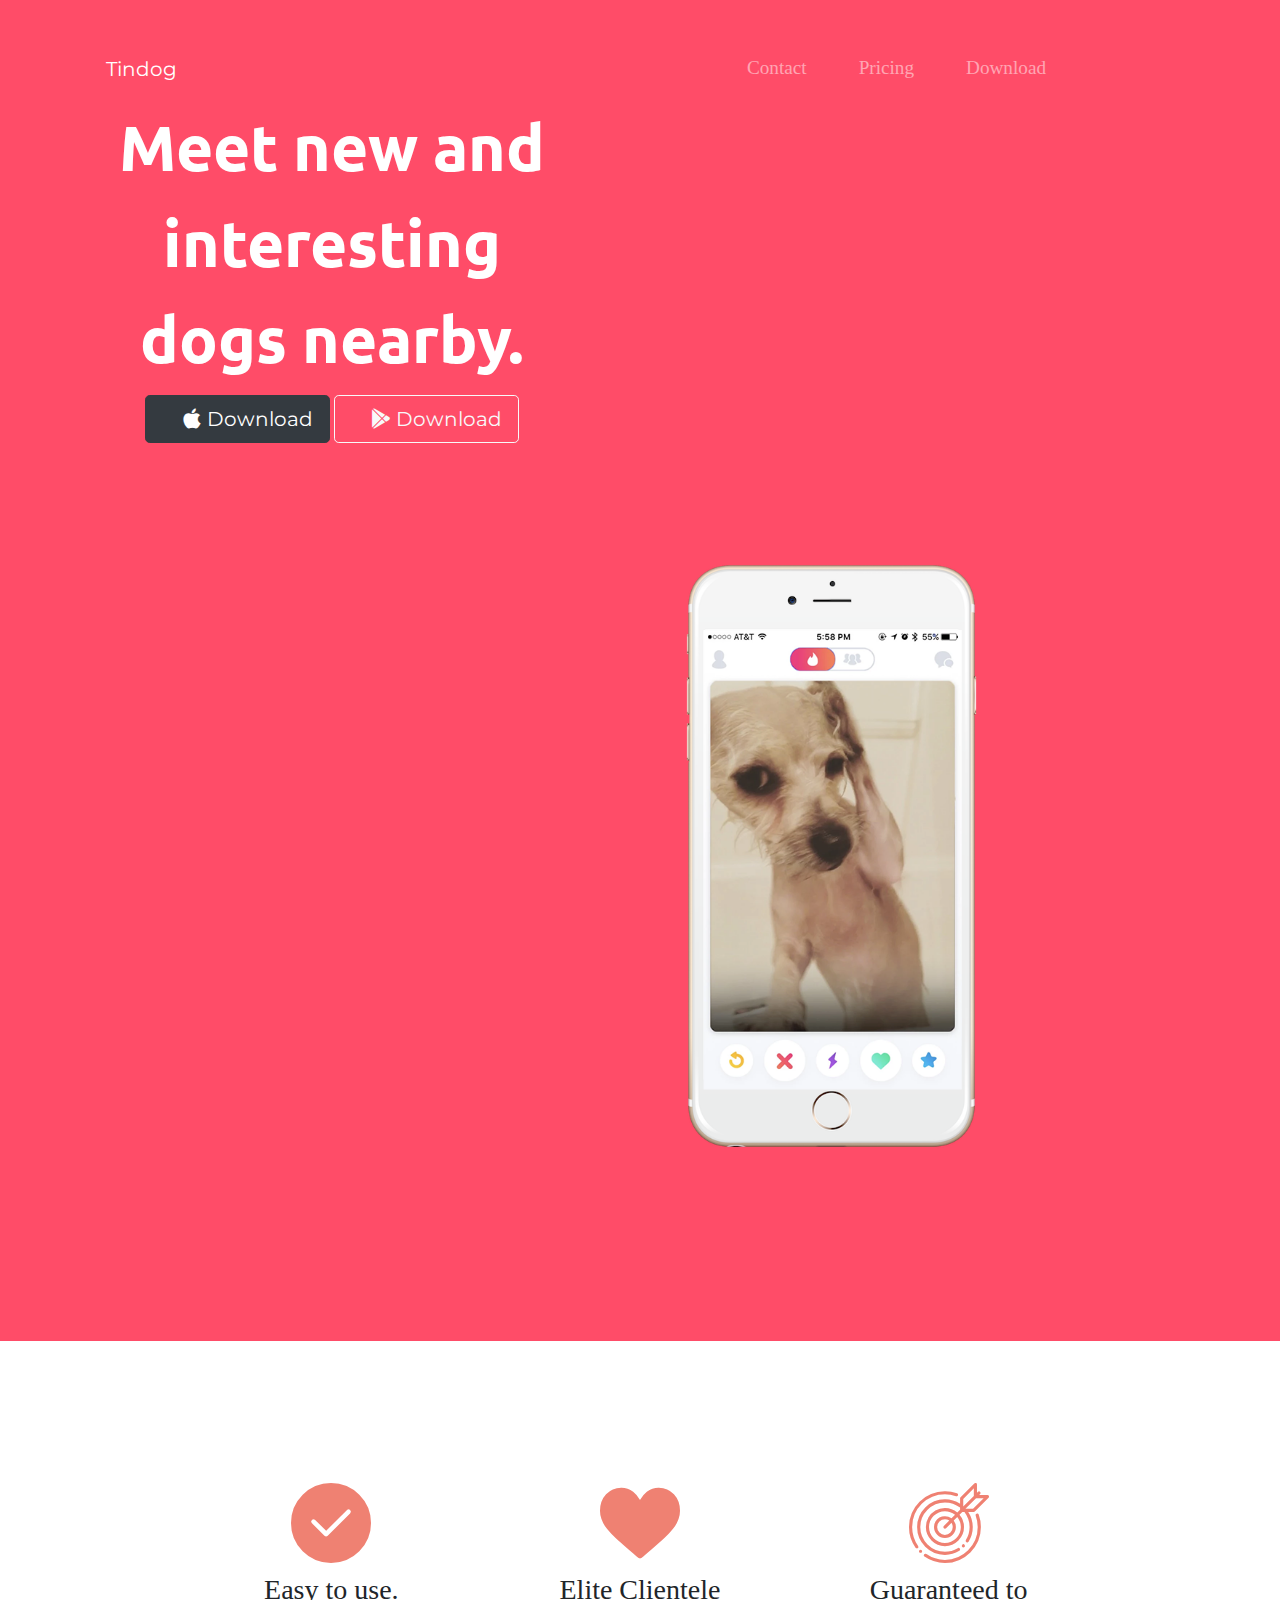
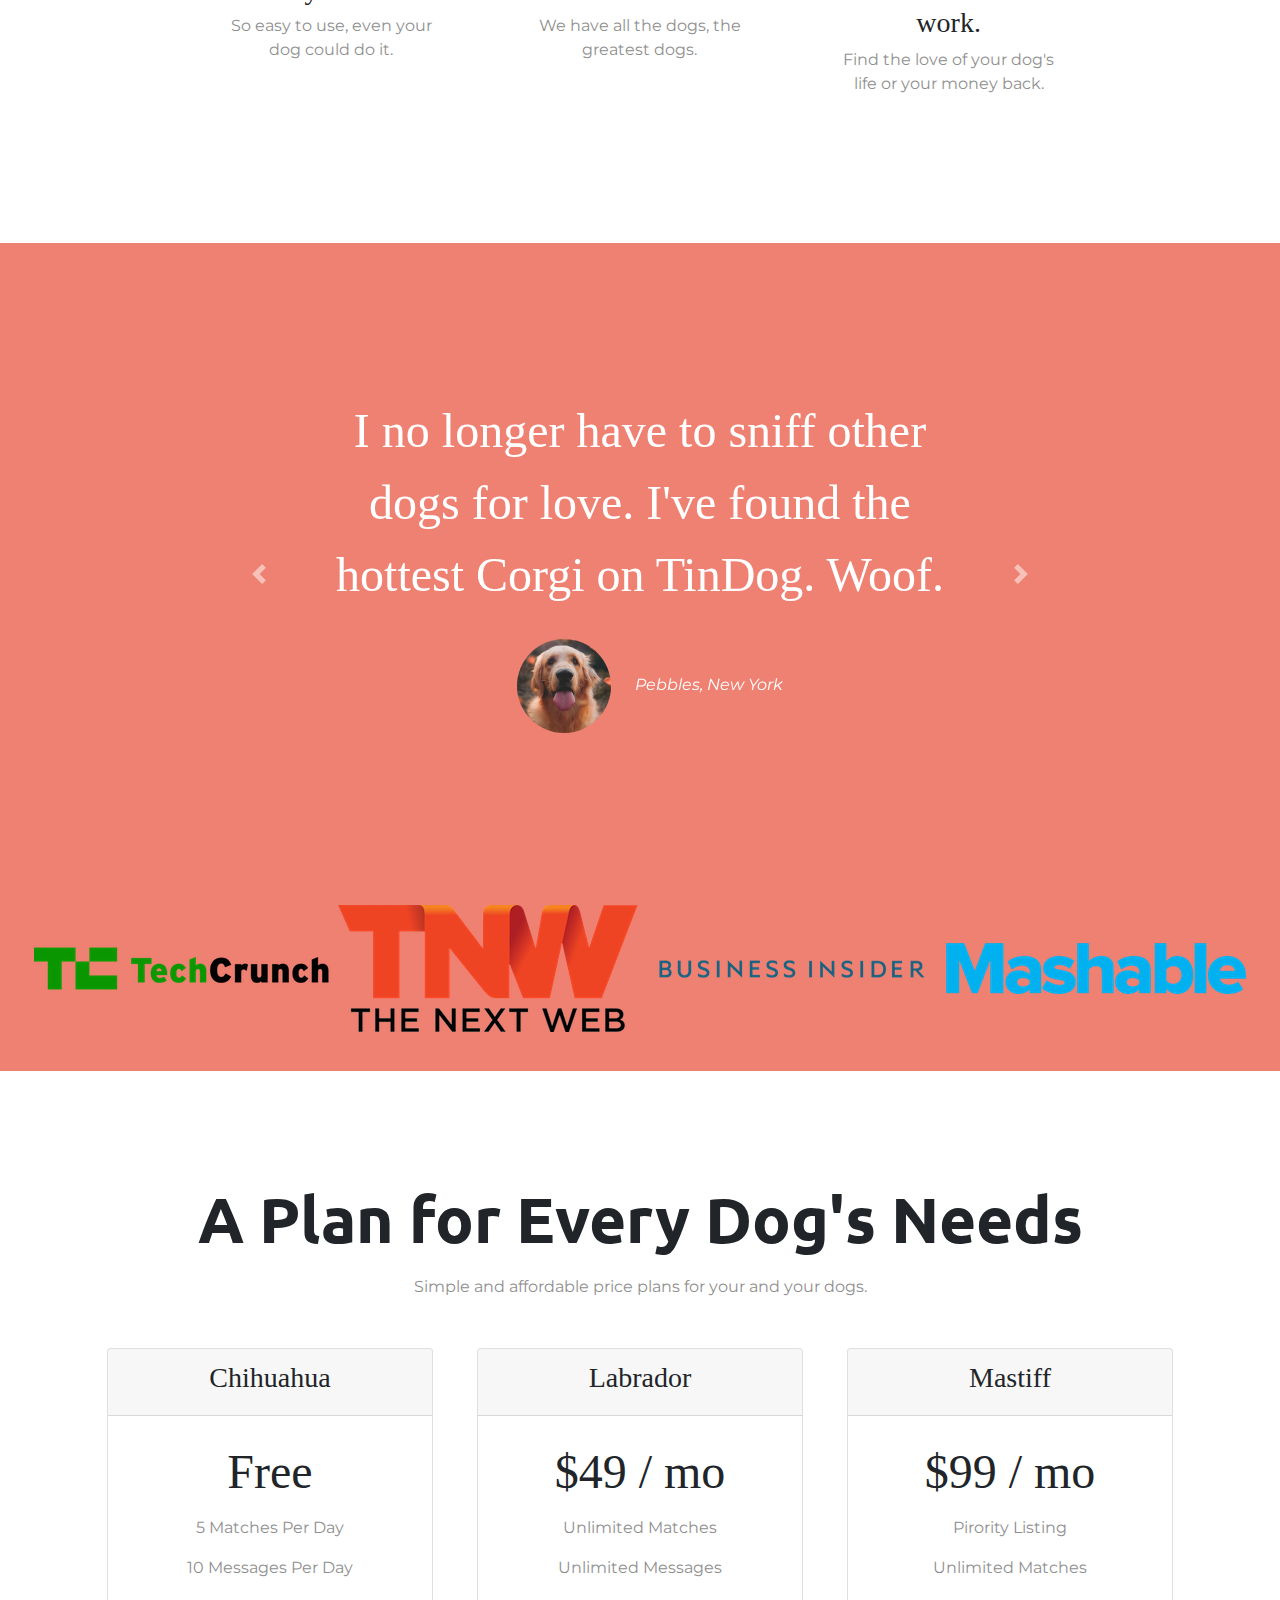
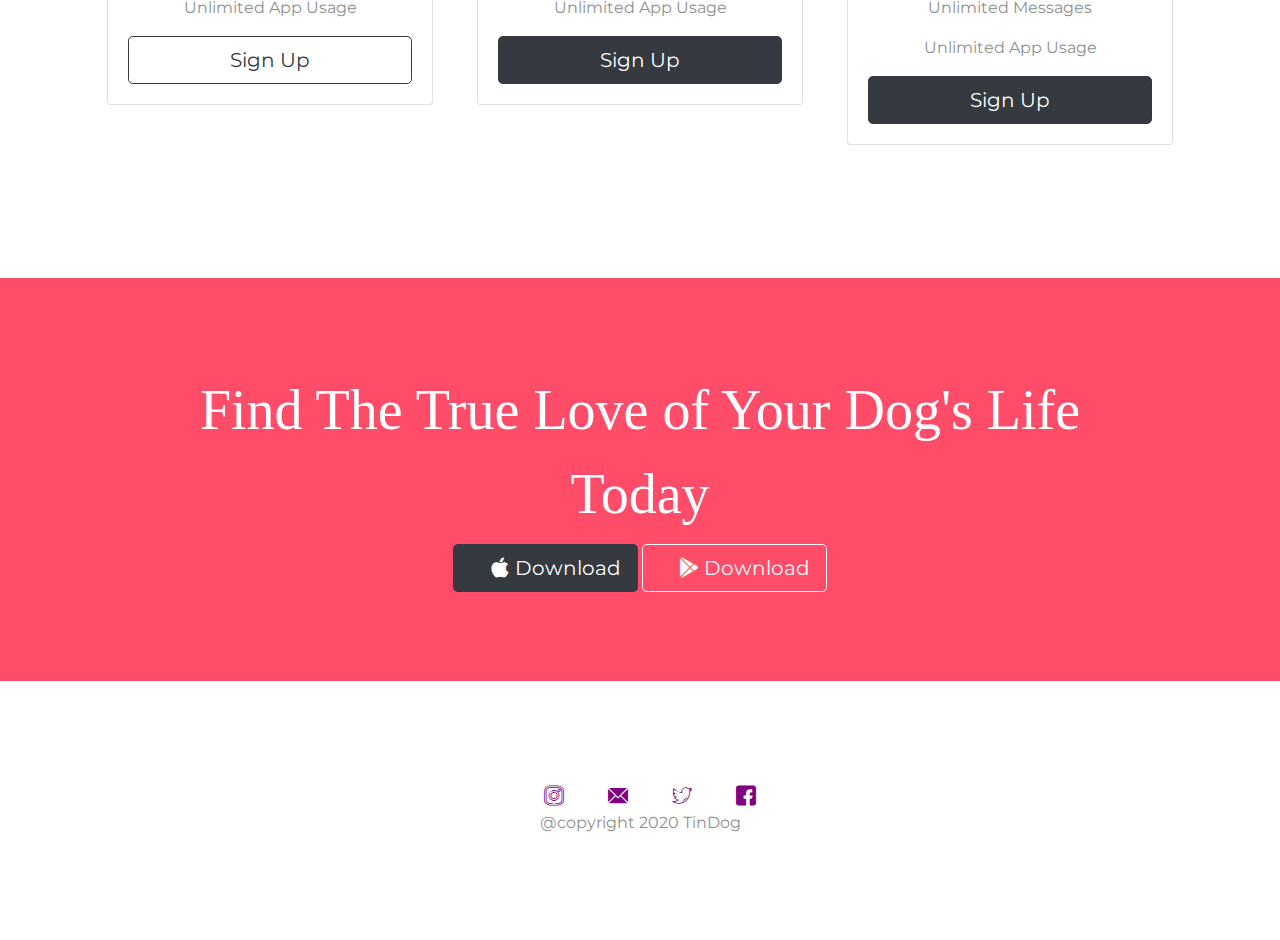
<file: index.html>
<!DOCTYPE html>
<html>

<head>
  <meta charset="utf-8">
  <title>TinDog</title>
  <link href="https://fonts.googleapis.com/css2?family=Montserrat:ital,wght@1,500&family=Ubuntu:wght@700&display=swap" rel="stylesheet">
    <link rel="stylesheet" href="https://stackpath.bootstrapcdn.com/bootstrap/4.5.2/css/bootstrap.min.css" integrity="sha384-JcKb8q3iqJ61gNV9KGb8thSsNjpSL0n8PARn9HuZOnIxN0hoP+VmmDGMN5t9UJ0Z" crossorigin="anonymous">
    <link rel="stylesheet" href="css/styles.css">
<link href="font/flaticon.css" rel="stylesheet" />

<script src="https://code.jquery.com/jquery-3.5.1.slim.min.js" integrity="sha384-DfXdz2htPH0lsSSs5nCTpuj/zy4C+OGpamoFVy38MVBnE+IbbVYUew+OrCXaRkfj" crossorigin="anonymous"></script>
<script src="https://cdn.jsdelivr.net/npm/popper.js@1.16.1/dist/umd/popper.min.js" integrity="sha384-9/reFTGAW83EW2RDu2S0VKaIzap3H66lZH81PoYlFhbGU+6BZp6G7niu735Sk7lN" crossorigin="anonymous"></script>
<script src="https://stackpath.bootstrapcdn.com/bootstrap/4.5.2/js/bootstrap.min.js" integrity="sha384-B4gt1jrGC7Jh4AgTPSdUtOBvfO8shuf57BaghqFfPlYxofvL8/KUEfYiJOMMV+rV" crossorigin="anonymous"></script>
<body>

  <section id="title">
    <div class="container-fluid">


    <nav class="navbar  navbar-expand-lg navbar-dark">
      <a class="navbar-brand" href="">Tindog</a>
       <button class="navbar-toggler" type="button" data-toggle="collapse" data-target="#navbarSupportedContent" aria-controls="navbarSupportedContent" aria-expanded="false" aria-label="Toggle navigation">
      <span class="navbar-toggler-icon"></span>
    </button>
    <div class="collapse navbar-collapse" id="navbarSupportedContent">
      <ul class="navbar-nav ml-auto">
          <li class="nav-item">
              <a class="nav-link" href="#footer">Contact</a>
          </li>
          <li class="nav-item">
              <a class="nav-link" href="#pricing">Pricing</a>
          </li>
          <li class="nav-item">
              <a class="nav-link" href="#cta">Download</a>
          </li>
        </nav>
      <div class="row">

      <div class="col-lg-6">
      <h1 class="Meet">Meet new and interesting dogs nearby.</h1>
      <button type="button" class="btn btn-dark btn-lg"><i class="flaticon-apple"></i>  Download</button>
      <button type="button" class="btn btn-outline-light btn-lg"><i class="flaticon-google-play"></i>  Download</button>
    </div>
<div class="rotate col-lg-6">
      <img src="images/iphone6.png" alt="iphone-mockup" width="60%",height="60%">
    </div>
</div>
</div>
  </section>


  <section id="features">
    <div class="row">

    <div class="feature-box col-lg-4">
      <div class="icons">
        <i class="flaticon-verified"></i>
      </div>
      <h3>Easy to use.</h3>
      <p>So easy to use, even your dog could do it.</p>
    </div>
    <div class="feature-box col-lg-4">
      <div class="icons">
        <i class="flaticon-like"></i>
      </div>
      <h3>Elite Clientele</h3>
      <p>We have all the dogs, the greatest dogs.</p>
    </div>
    <div class="feature-box col-lg-4">
      <div class="icons">
        <i class="flaticon-target"></i>
      </div>
      <h3>Guaranteed to work.</h3>
      <p>Find the love of your dog's life or your money back.</p>
    </div>

</div>



  </section>


  <!-- Testimonials -->

  <section id="testimonials">
    <div id="testimonial-carousel" class="carousel slide" data-ride="false" data-interval="2000">
      <div class="carousel-inner">
        <div class="carousel-item active">
          <h2>I no longer have to sniff other dogs for love. I've found the hottest Corgi on TinDog. Woof.</h2>
          <img class="testimonial-image" src="images/dog-img.jpg" alt="dog-profile">
          <em>Pebbles, New York</em>
        </div>
        <div class="carousel-item ">
          <h2 class="testimonial-text">My dog used to be so lonely, but with TinDog's help, they've found the love of their life. I think.</h2>
           <img class="testimonial-image" src="images/lady-img.jpg" alt="lady-profile">
           <em>Beverly, Illinois</em>
        </div>
      </div>
      <a class="carousel-control-prev" href="#testimonial-carousel" role="button" data-slide="prev">
        <span class="carousel-control-prev-icon"></span>
      </a>
      <a class="carousel-control-next" href="#testimonial-carousel" role="button" data-slide="next">
        <span class="carousel-control-next-icon"></span>
      </a>
    </div>


  </section>


  <!-- Press -->

  <section id="press">
<img class="press-logo"src="images/TechCrunch.png" alt="tc-logo">
 <img class="press-logo" src="images/tnw.png" alt="tnw-logo">
 <img class="press-logo"src="images/bizinsider.png" alt="biz-insider-logo">
 <img class="press-logo"src="images/mashable.png"alt="masable" >
</section>

  <section id="pricing">
    <h1>A Plan for Every Dog's Needs</h1>
<p>Simple and affordable price plans for your and your dogs.</p>

  <div class="row">
<div class=" pricing-column col-lg-4 col-md-6 col-sm-12">
    <div class="card">
    <div class="card-header">
     <h3>Chihuahua</h3>
    </div>
    <div class="card-body">
    <h2>  Free</h2>
    <p>  5 Matches Per Day</p>
    <p> 10 Messages Per Day</p>
    <p>  Unlimited App Usage</p>
    <button class="btn btn-lg btn-block btn-outline-dark" type="button"> Sign Up</button>
    </div>
    </div>
  </div>
<div class="pricing-column col-lg-4 col-md-6 col-sm-12">
    <div class="card">
    <div class="card-header">
     <h3>Labrador</h3>
   </div>
   <div class="card-body">
    <h2> $49 / mo</h2>
  <p> Unlimited Matches</p>
    <p> Unlimited Messages</p>
     <p>Unlimited App Usage</p>
    <button class="btn btn-lg btn-block btn-dark" type="button">Sign Up</button>
   </div>
 </div>
</div>
<div class="pricing-column col-lg-4 col-md-6 col-sm-12">

 <div class="card">
 <div class="card-header">
  <h3>Mastiff</h3>
</div>
<div class="card-body">
<h2> $99 / mo </h2>
<p>  Pirority Listing </p>
<p>  Unlimited Matches </p>
<p>Unlimited Messages</p>
<p>  Unlimited App Usage</p>
<button class="btn btn-lg btn-block btn-dark" type="button">  Sign Up</button>
</div>
</div>
</div>
</section>

<section id="cta">
  <h3 class="cta-heading">Find The True Love of Your Dog's Life Today </h3>
  <button type="button" class="btn btn-dark btn-lg"><i class="flaticon-apple"></i>  Download</button>
  <button type="button" class="btn btn-outline-light btn-lg"><i class="flaticon-google-play"></i>  Download</button>

</section>
<footer id="footer">
  <a class="footer-link" href="https://www.instagram.com/srivastavakanchha/"><i class="social-icon flaticon-instagram"></i></a>
  <a href="mailto:aksakuami805@gmail.com"> <i class="social-icon flaticon-email"></i></a>
<i class="social-icon flaticon-twitter"></i>
 <a class="footer-link" href="https://www.facebook.com/akanchha.srivastav.1"> <i class="social-icon flaticon-facebook"></i></a>
  <p>
    @copyright 2020 TinDog
  </p>
</footer>
</body>

</html>
</file>
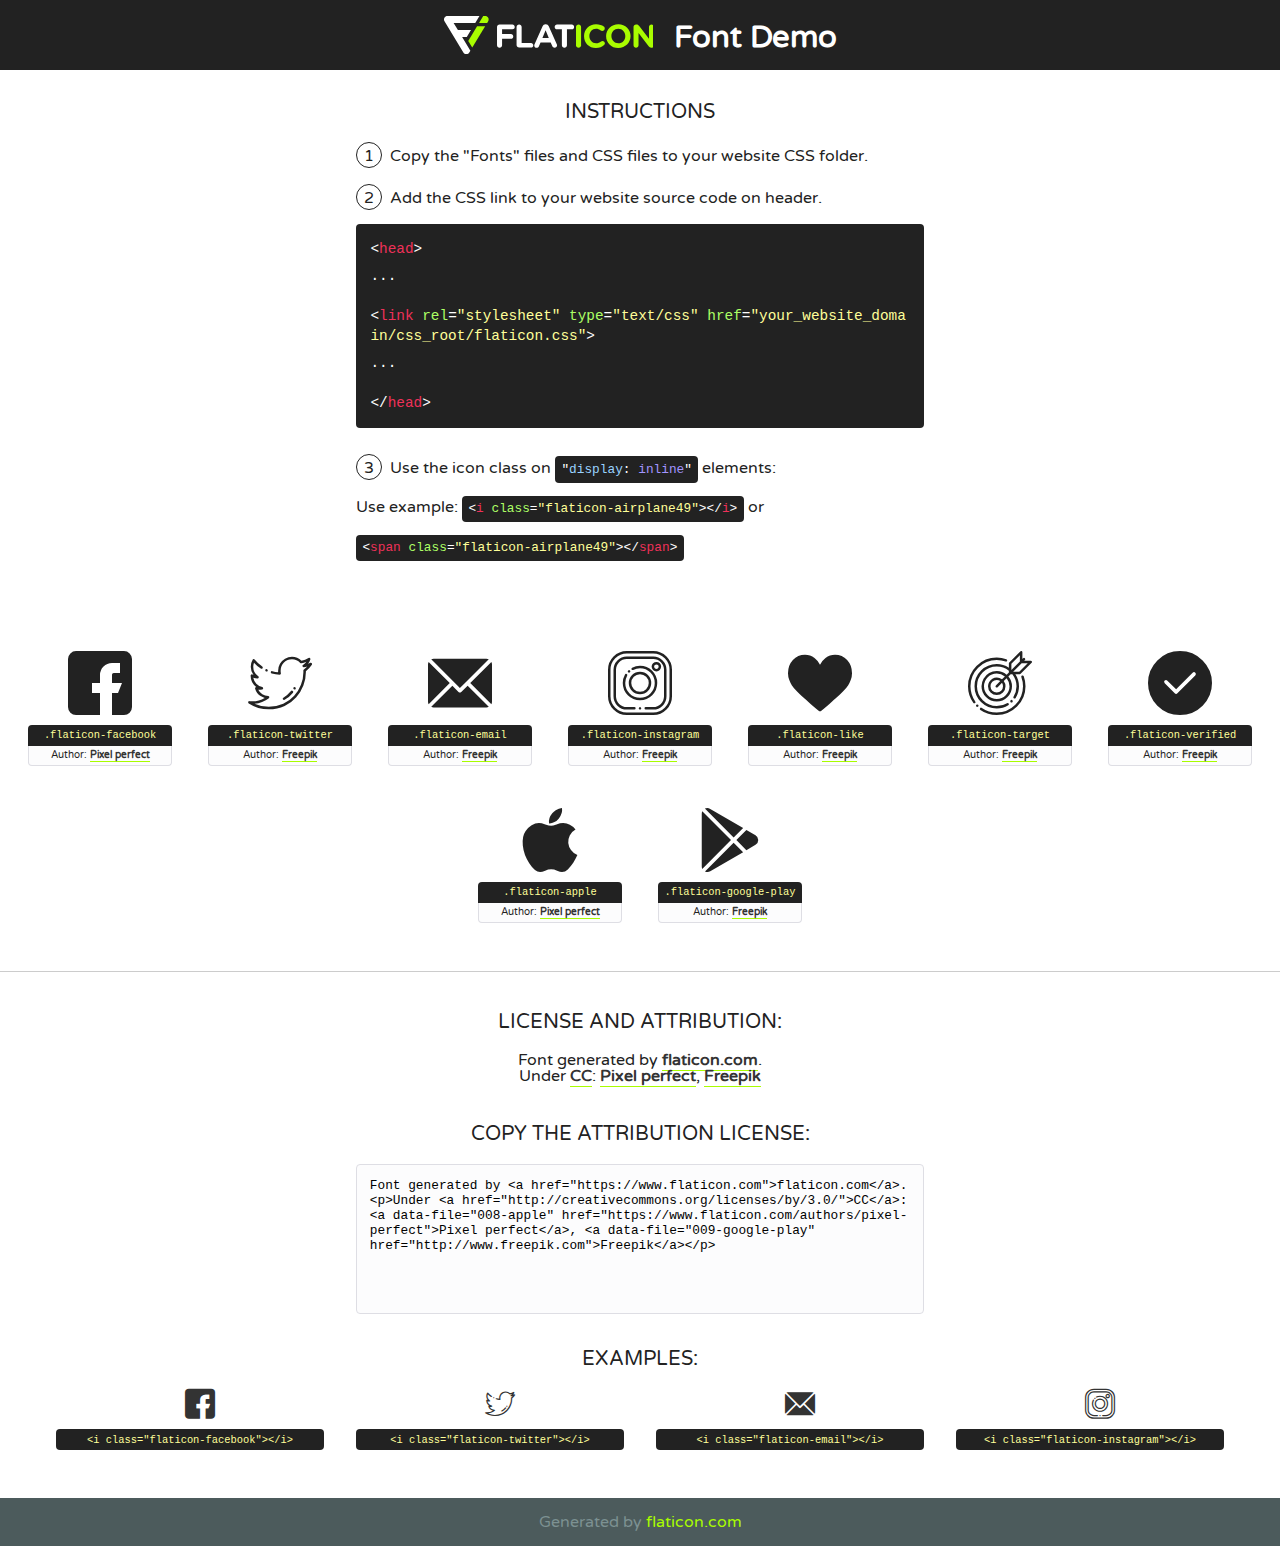
<file: font/flaticon.html>
<!DOCTYPE html>
<!--
  Flaticon icon font: Flaticon
  Creation date: 16/08/2020 17:46
-->
<html>
<!DOCTYPE html>
<html>

<head>
    <title>Flaticon WebFont</title>
    <link href="http://fonts.googleapis.com/css?family=Varela+Round" rel="stylesheet" type="text/css" />
    <link rel="stylesheet" type="text/css" href="flaticon.css">
    <meta charset="UTF-8">
    <style>
    html, body, div, span, applet, object, iframe,
    h1, h2, h3, h4, h5, h6, p, blockquote, pre,
    a, abbr, acronym, address, big, cite, code,
    del, dfn, em, img, ins, kbd, q, s, samp,
    small, strike, strong, sub, sup, tt, var,
    b, u, i, center,
    dl, dt, dd, ol, ul, li,
    fieldset, form, label, legend,
    table, caption, tbody, tfoot, thead, tr, th, td,
    article, aside, canvas, details, embed, 
    figure, figcaption, footer, header, hgroup, 
    menu, nav, output, ruby, section, summary,
    time, mark, audio, video {
        margin: 0;
        padding: 0;
        border: 0;
        font-size: 100%;
        font: inherit;
        vertical-align: baseline;
    }
    /* HTML5 display-role reset for older browsers */
    article, aside, details, figcaption, figure, 
    footer, header, hgroup, menu, nav, section {
        display: block;
    }
    body {
        line-height: 1;
    }
    ol, ul {
        list-style: none;
    }
    blockquote, q {
        quotes: none;
    }
    blockquote:before, blockquote:after,
    q:before, q:after {
        content: '';
        content: none;
    }
    table {
        border-collapse: collapse;
        border-spacing: 0;
    }
    body {
        font-family: 'Varela Round', Helvetica, Arial, sans-serif;
        font-size: 16px;
        color: #222;
    }
    a {
        color: #333;
        border-bottom: 1px solid #a9fd00;
        font-weight: bold;
        text-decoration: none;
    }
    * {
        -moz-box-sizing: border-box;
        -webkit-box-sizing: border-box;
        box-sizing: border-box;
        margin: 0;
        padding: 0;
    }
    [class^="flaticon-"]:before, [class*=" flaticon-"]:before, [class^="flaticon-"]:after, [class*=" flaticon-"]:after {
        font-family: Flaticon;
        font-size: 30px;
        font-style: normal;
        margin-left: 20px;
        color: #333;
    }
    .wrapper {
        max-width: 600px;
        margin: auto;
        padding: 0 1em;
    }
    .title {
        font-size: 1.25em;
        text-align: center;
        margin-bottom: 1em;
        text-transform: uppercase;
    }
    header {
        text-align: center;
        background-color: #222;
        color: #fff;
        padding: 1em;
    }
    header .logo {
        width: 210px;
        height: 38px;
        display: inline-block;
        vertical-align: middle;
        margin-right: 1em;
        border: none;
    }
    header strong {
        font-size: 1.95em;
        font-weight: bold;
        vertical-align: middle;
        margin-top: 5px;
        display: inline-block;
    }
    .demo {
        margin: 2em auto;
        line-height: 1.25em;
    }
    .demo ul li {
        margin-bottom: 1em;
    }
    .demo ul li .num {
        color: #222;
        border-radius: 20px;
        display: inline-block;
        width: 26px;
        padding: 3px;
        height: 26px;
        text-align: center;
        margin-right: 0.5em;
        border: 1px solid #222;
    }
    .demo ul li code {
        background-color: #222;
        border-radius: 4px;
        padding: 0.25em 0.5em;
        display: inline-block;
        color: #fff;
        font-family: Consolas,Monaco,Lucida Console,Liberation Mono,DejaVu Sans Mono,Bitstream Vera Sans Mono,Courier New, monospace;
        font-weight: lighter;
        margin-top: 1em;
        font-size: 0.8em;
        word-break: break-all;
    }
    .demo ul li code.big {
        padding: 1em;
        font-size: 0.9em;
    }
    .demo ul li code .red {
        color: #EF3159;
    }
    .demo ul li code .green {
        color: #ACFF65;
    }
    .demo ul li code .yellow {
        color: #FFFF99;
    }
    .demo ul li code .blue {
        color: #99D3FF;
    }
    .demo ul li code .purple {
        color: #A295FF;
    }
    .demo ul li code .dots {
        margin-top: 0.5em;
        display: block;
    }
    #glyphs {
        border-bottom: 1px solid #ccc;
        padding: 2em 0;
        text-align: center;
    }
    .glyph {
        display: inline-block;
        width: 9em;
        margin: 1em;
        text-align: center;
        vertical-align: top;
        background: #FFF;
    }
    .glyph .glyph-icon {
        padding: 10px;
        display: block;
        font-family:"Flaticon";
        font-size: 64px;
        line-height: 1;
    }
    .glyph .glyph-icon:before {
        font-size: 64px;
        color: #222;
        margin-left: 0;
    }
    .class-name {
        font-size: 0.65em;
        background-color: #222;
        color: #fff;
        border-radius: 4px 4px 0 0;
        padding: 0.5em;
        color: #FFFF99;
        font-family: Consolas,Monaco,Lucida Console,Liberation Mono,DejaVu Sans Mono,Bitstream Vera Sans Mono,Courier New, monospace;
    }
    .author-name {
        font-size: 0.6em;
        background-color: #fcfcfd;
        border: 1px solid #DEDEE4;
        border-top: 0;
        border-radius: 0 0 4px 4px;
        padding: 0.5em;
    }
    .class-name:last-child {
        font-size: 10px;
        color:#888;
    }
    .class-name:last-child a {
        font-size: 10px;
        color:#555;
    }
    .class-name:last-child a:hover {
        color:#a9fd00;
    }
    .glyph > input {
        display: block;
        width: 100px;
        margin: 5px auto;
        text-align: center;
        font-size: 12px;
        cursor: text;
    }
    .glyph > input.icon-input {
        font-family:"Flaticon";
        font-size: 16px;
        margin-bottom: 10px;
    }
    .attribution .title {
        margin-top: 2em;
    }
    .attribution textarea {
        background-color: #fcfcfd;
        padding: 1em;
        border: none;
        box-shadow: none;
        border: 1px solid #DEDEE4;
        border-radius: 4px;
        resize: none;
        width: 100%;
        height: 150px;
        font-size: 0.8em;
        font-family: Consolas,Monaco,Lucida Console,Liberation Mono,DejaVu Sans Mono,Bitstream Vera Sans Mono,Courier New, monospace;
        -webkit-appearance: none;
    }
    .iconsuse {
        margin: 2em auto;
        text-align: center;
        max-width: 1200px;
    }
    .iconsuse:after {
        content: '';
        display: table;
        clear: both;
    }
    .iconsuse .image {
        float: left;
        width: 25%;
        padding: 0 1em;
    }
    .iconsuse .image p {
        margin-bottom: 1em;
    }
    .iconsuse .image span {
        display: block;
        font-size: 0.65em;
        background-color: #222;
        color: #fff;
        border-radius: 4px;
        padding: 0.5em;
        color: #FFFF99;
        margin-top: 1em;
        font-family: Consolas,Monaco,Lucida Console,Liberation Mono,DejaVu Sans Mono,Bitstream Vera Sans Mono,Courier New, monospace;
    }
    #footer {
        text-align: center;
        background-color: #4C5B5C;
        color: #7c9192;
        padding: 1em;
    }
    #footer a {
        border: none;
        color: #a9fd00;
        font-weight: normal;
    }
    @media (max-width: 960px) {
        .iconsuse .image {
            width: 50%;
        }
    }
    @media (max-width: 560px) {
        .iconsuse .image {
            width: 100%;
        }
    }
    </style>
</head>

<body class="characters-off">

    <header>
        <a href="https://www.flaticon.com" target="_blank" class="logo">
            <svg version="1.1" xmlns="http://www.w3.org/2000/svg" xmlns:xlink="http://www.w3.org/1999/xlink" xmlns:a="http://ns.adobe.com/AdobeSVGViewerExtensions/3.0/" viewBox="0 0 560.875 102.036" enable-background="new 0 0 560.875 102.036" xml:space="preserve">
                <defs>
                </defs>
                <g>
                    <g class="letters">
                        <path fill="#ffffff" d="M141.596,29.675c0-3.777,2.985-6.767,6.764-6.767h34.438c3.426,0,6.15,2.728,6.15,6.15
                        c0,3.43-2.724,6.149-6.15,6.149h-27.674v13.091h23.719c3.429,0,6.151,2.724,6.151,6.15c0,3.43-2.723,6.149-6.151,6.149h-23.719
                        v17.574c0,3.773-2.986,6.761-6.764,6.761c-3.779,0-6.764-2.989-6.764-6.761V29.675z"></path>
                        <path fill="#ffffff" d="M193.844,29.149c0-3.781,2.985-6.767,6.764-6.767c3.776,0,6.763,2.985,6.763,6.767v42.957h25.039
                        c3.426,0,6.149,2.726,6.149,6.153c0,3.425-2.723,6.15-6.149,6.15h-31.802c-3.779,0-6.764-2.986-6.764-6.768V29.149z"></path>
                        <path fill="#ffffff" d="M241.891,75.71l21.438-48.407c1.492-3.341,4.215-5.357,7.906-5.357h0.792
                        c3.686,0,6.323,2.017,7.815,5.357l21.439,48.407c0.436,0.967,0.701,1.845,0.701,2.723c0,3.602-2.809,6.501-6.414,6.501
                        c-3.161,0-5.269-1.845-6.499-4.655l-4.132-9.661h-27.059l-4.301,10.102c-1.144,2.631-3.426,4.214-6.237,4.214
                        c-3.517,0-6.24-2.81-6.24-6.325C241.1,77.64,241.451,76.677,241.891,75.71z M279.932,58.666l-8.521-20.297l-8.526,20.297H279.932
                        z"></path>
                        <path fill="#ffffff" d="M314.864,35.387H301.86c-3.429,0-6.239-2.813-6.239-6.238c0-3.429,2.811-6.24,6.239-6.24h39.533
                        c3.426,0,6.237,2.811,6.237,6.24c0,3.425-2.811,6.238-6.237,6.238h-13.001v42.785c0,3.773-2.99,6.761-6.764,6.761
                        c-3.779,0-6.764-2.989-6.764-6.761V35.387z"></path>
                        <path fill="#A9FD00" d="M352.615,29.149c0-3.781,2.985-6.767,6.767-6.767c3.774,0,6.761,2.985,6.761,6.767v49.024
                        c0,3.773-2.987,6.761-6.761,6.761c-3.781,0-6.767-2.989-6.767-6.761V29.149z"></path>
                        <path fill="#A9FD00" d="M374.132,53.836v-0.179c0-17.481,13.178-31.801,32.065-31.801c9.22,0,15.459,2.458,20.557,6.238
                        c1.402,1.054,2.637,2.985,2.637,5.357c0,3.692-2.985,6.59-6.681,6.59c-1.845,0-3.071-0.702-4.044-1.319
                        c-3.776-2.813-7.729-4.393-12.562-4.393c-10.364,0-17.831,8.611-17.831,19.154v0.173c0,10.542,7.291,19.329,17.831,19.329
                        c5.715,0,9.492-1.756,13.359-4.834c1.049-0.874,2.458-1.491,4.039-1.491c3.429,0,6.325,2.813,6.325,6.236
                        c0,2.106-1.056,3.78-2.282,4.834c-5.539,4.834-12.036,7.733-21.878,7.733C387.572,85.464,374.132,71.493,374.132,53.836z"></path>
                        <path fill="#A9FD00" d="M433.009,53.836v-0.179c0-17.481,13.79-31.801,32.766-31.801c18.981,0,32.592,14.143,32.592,31.628v0.173
                        c0,17.483-13.785,31.807-32.769,31.807C446.625,85.464,433.009,71.32,433.009,53.836z M484.224,53.836v-0.179
                        c0-10.539-7.725-19.326-18.626-19.326c-10.893,0-18.449,8.611-18.449,19.154v0.173c0,10.542,7.73,19.329,18.626,19.329
                        C476.676,72.986,484.224,64.378,484.224,53.836z"></path>
                        <path fill="#A9FD00" d="M506.233,29.321c0-3.774,2.99-6.763,6.767-6.763h1.401c3.252,0,5.183,1.583,7.029,3.953l26.093,34.265
                        V29.059c0-3.692,2.99-6.677,6.681-6.677c3.683,0,6.671,2.985,6.671,6.677v48.934c0,3.78-2.987,6.765-6.764,6.765h-0.436
                        c-3.257,0-5.188-1.581-7.034-3.953l-27.056-35.492v32.944c0,3.687-2.985,6.676-6.678,6.676c-3.683,0-6.673-2.989-6.673-6.676
                        V29.321z"></path>
                    </g>
                    <g class="insignia">
                        <path fill="#ffffff" d="M48.372,56.137h12.517l11.156-18.537H37.186L25.688,18.539h57.825L94.668,0H9.271
                        C5.925,0,2.842,1.801,1.198,4.716c-1.644,2.907-1.593,6.482,0.134,9.343l50.38,83.501c1.678,2.781,4.689,4.476,7.938,4.476
                        c3.246,0,6.257-1.695,7.935-4.476l2.898-4.804L48.372,56.137z"></path>
                        <g class="i">
                            <path fill="#A9FD00" d="M93.575,18.539h0.031v0.004l21.652,0.004l2.705-4.488c1.727-2.861,1.778-6.436,0.133-9.343
                            C116.454,1.801,113.371,0,110.026,0h-5.294L93.575,18.539z"></path>
                            <polygon fill="#A9FD00" points="88.291,27.356 64.725,66.486 75.519,84.404 109.942,27.356"></polygon>
                        </g>
                    </g>
                </g>
            </svg>
        </a>
        <strong>Font Demo</strong>
    </header>


    <section class="demo wrapper">

        <p class="title">Instructions</p>

        <ul>
            <li>
                <span class="num">1</span>Copy the "Fonts" files and CSS files to your website CSS folder.
            </li>
            <li>
                <span class="num">2</span>Add the CSS link to your website source code on header.
                <code class="big">
                    &lt;<span class="red">head</span>&gt;
                    <br/><span class="dots">...</span>
                    <br/>&lt;<span class="red">link</span> <span class="green">rel</span>=<span class="yellow">"stylesheet"</span> <span class="green">type</span>=<span class="yellow">"text/css"</span> <span class="green">href</span>=<span class="yellow">"your_website_domain/css_root/flaticon.css"</span>&gt;
                    <br/><span class="dots">...</span>
                    <br/>&lt;/<span class="red">head</span>&gt;
                </code>
            </li>

            <li>
                <p>
                    <span class="num">3</span>Use the icon class on <code>"<span class="blue">display</span>:<span class="purple"> inline</span>"</code> elements:
                    <br />
                    Use example: <code>&lt;<span class="red">i</span> <span class="green">class</span>=<span class="yellow">&quot;flaticon-airplane49&quot;</span>&gt;&lt;/<span class="red">i</span>&gt;</code> or <code>&lt;<span class="red">span</span> <span class="green">class</span>=<span class="yellow">&quot;flaticon-airplane49&quot;</span>&gt;&lt;/<span class="red">span</span>&gt;</code>
            </li>
        </ul>

    </section>




   <section id="glyphs">          
    
      
        <div class="glyph"><div class="glyph-icon flaticon-facebook"></div>
            <div class="class-name">.flaticon-facebook</div>
            <div class="author-name">Author: <a data-file="001-facebook" href="https://www.flaticon.com/authors/pixel-perfect">Pixel perfect</a> </div> 
        </div>        
        
        <div class="glyph"><div class="glyph-icon flaticon-twitter"></div>
            <div class="class-name">.flaticon-twitter</div>
            <div class="author-name">Author: <a data-file="002-twitter" href="http://www.freepik.com">Freepik</a> </div> 
        </div>        
        
        <div class="glyph"><div class="glyph-icon flaticon-email"></div>
            <div class="class-name">.flaticon-email</div>
            <div class="author-name">Author: <a data-file="003-email" href="http://www.freepik.com">Freepik</a> </div> 
        </div>        
        
        <div class="glyph"><div class="glyph-icon flaticon-instagram"></div>
            <div class="class-name">.flaticon-instagram</div>
            <div class="author-name">Author: <a data-file="004-instagram" href="http://www.freepik.com">Freepik</a> </div> 
        </div>        
        
        <div class="glyph"><div class="glyph-icon flaticon-like"></div>
            <div class="class-name">.flaticon-like</div>
            <div class="author-name">Author: <a data-file="005-like" href="http://www.freepik.com">Freepik</a> </div> 
        </div>        
        
        <div class="glyph"><div class="glyph-icon flaticon-target"></div>
            <div class="class-name">.flaticon-target</div>
            <div class="author-name">Author: <a data-file="006-target" href="http://www.freepik.com">Freepik</a> </div> 
        </div>        
        
        <div class="glyph"><div class="glyph-icon flaticon-verified"></div>
            <div class="class-name">.flaticon-verified</div>
            <div class="author-name">Author: <a data-file="007-verified" href="http://www.freepik.com">Freepik</a> </div> 
        </div>        
        
        <div class="glyph"><div class="glyph-icon flaticon-apple"></div>
            <div class="class-name">.flaticon-apple</div>
            <div class="author-name">Author: <a data-file="008-apple" href="https://www.flaticon.com/authors/pixel-perfect">Pixel perfect</a> </div> 
        </div>        
        
        <div class="glyph"><div class="glyph-icon flaticon-google-play"></div>
            <div class="class-name">.flaticon-google-play</div>
            <div class="author-name">Author: <a data-file="009-google-play" href="http://www.freepik.com">Freepik</a> </div> 
        </div>        
        

    </section>



    <section class="attribution wrapper"   style="text-align:center;">

      <div class="title">License and attribution:</div><div class="attrDiv">Font generated by <a href="https://www.flaticon.com">flaticon.com</a>. <div><p>Under <a href="http://creativecommons.org/licenses/by/3.0/">CC</a>: <a data-file="008-apple" href="https://www.flaticon.com/authors/pixel-perfect">Pixel perfect</a>, <a data-file="009-google-play" href="http://www.freepik.com">Freepik</a></p>  </div>
      </div>
      <div class="title">Copy the Attribution License:</div>

    <textarea onclick="this.focus();this.select();">Font generated by &lt;a href=&quot;https://www.flaticon.com&quot;&gt;flaticon.com&lt;/a&gt;. <p>Under <a href="http://creativecommons.org/licenses/by/3.0/">CC</a>: <a data-file="008-apple" href="https://www.flaticon.com/authors/pixel-perfect">Pixel perfect</a>, <a data-file="009-google-play" href="http://www.freepik.com">Freepik</a></p>  
     </textarea>

    </section>

    <section class="iconsuse">

          <div class="title">Examples:</div>            
             
            <div class="image">
                <p>
                    <i class="glyph-icon flaticon-facebook"></i> 
                    <span>&lt;i class=&quot;flaticon-facebook&quot;&gt;&lt;/i&gt;</span>
                </p>
            </div>
            
            <div class="image">
                <p>
                    <i class="glyph-icon flaticon-twitter"></i> 
                    <span>&lt;i class=&quot;flaticon-twitter&quot;&gt;&lt;/i&gt;</span>
                </p>
            </div>
            
            <div class="image">
                <p>
                    <i class="glyph-icon flaticon-email"></i> 
                    <span>&lt;i class=&quot;flaticon-email&quot;&gt;&lt;/i&gt;</span>
                </p>
            </div>
            
            <div class="image">
                <p>
                    <i class="glyph-icon flaticon-instagram"></i> 
                    <span>&lt;i class=&quot;flaticon-instagram&quot;&gt;&lt;/i&gt;</span>
                </p>
            </div>
                       
        </div>
                            
    </section>

<div id="footer">
    <div>Generated by <a href="https://www.flaticon.com">flaticon.com</a>
    </div>
</div>



</body>
</html>
</file>
<file: css/styles.css>
#title {
  background-color: #ff4c68;
  color:#fff;
}
.container-fluid {
  padding:3% 15% 15% 7%;
}
body {
  font-family: "Montserrat";
}
      h1 {
        font-weight: bold;
           font-family: 'Montserrat', sans-serif;
           font-family: 'Ubuntu', sans-serif;
         font-size: 4rem;
         line-height: 1.5;
       }
       h2 {
         font-family:"Montserrat-Bold";
         font-size: 3rem;
         line-height: 1.5;
       }
       h3 {
         font-family: "Montserrat-Bold";
       }
       p {
         color: #8f8f8f;
       }

.nav-item {
  padding: 0 18px;
}
.nav-link {
  font-size: 1.2rem;
  font-family: "Montserrat-light";
}
.download-button {
  margin: 5% 3% 5% 0;
}

.rotate {
  transform: rotate(25deg);
  margin-top: 120px;
  position: absolute;
margin-left: 500px;
margin-top: 120px;
right: 10%;

}
#features {
  padding: 7% 15%;
  background-color: #fff;
  position:relative;

}
.feature-box {
  text-align: center;
  padding: 4.5%;
}
.icons {
  width:100px;
  height:100px;
  display: inline-block;
   line-height: 100px;
   background-color: #fff;
   border-radius: 50px;
}
.icons i::before {
  margin-left: 0;
  font-size:80px;
  color:#ef8172 ;
}
.icons:hover i:before {
  color: blue;
}
#testimonials {
  padding: 7% 15%;
  text-align: center;
  background-color: #ef8172;
  color: #fff;

}
.testimonial-image {
  width:15%;
  border-radius: 100%;
  margin:20px;
}
#press {
  background-color: #ef8172;
  text-align: center;
  padding-bottom: 3%;
}
#press-logo {
width:15%;
margin:20px 20px 50px;
}
.carousel-item {
  padding:7% 15%;
}
#pricing {
  padding:100px;
  text-align:center;
}
.pricing-column {
  padding:3% 2%;
}
@media (max-width:1440px) {
  #title {
    text-align: center;
  }
  .rotate {
    position: static;
    transform: rotate(0deg);
  }
}
#cta {
  background-color: #ff4c68;
  color:#fff;
  margin-bottom: 10px;
  padding: 7% 15%;
  text-align: center;
}
.cta-heading {
  font-family: "Montserrat-Black";
  font-size:3.5rem;
  line-height: 1.5;
}
#footer {
  padding:  7% 15%;
  text-align: center;
}
.social-icon {
  margin:20px 10px;
  color:purple;

}
.Meet {
  
}
</file>
<file: font/flaticon.css>
/*
  	Flaticon icon font: Flaticon
  	Creation date: 16/08/2020 17:46
  	*/

@font-face {
  font-family: "Flaticon";
  src: url("./Flaticon.eot");
  src: url("./Flaticon.eot?#iefix") format("embedded-opentype"),
       url("./Flaticon.woff2") format("woff2"),
       url("./Flaticon.woff") format("woff"),
       url("./Flaticon.ttf") format("truetype"),
       url("./Flaticon.svg#Flaticon") format("svg");
  font-weight: normal;
  font-style: normal;
}

@media screen and (-webkit-min-device-pixel-ratio:0) {
  @font-face {
    font-family: "Flaticon";
    src: url("./Flaticon.svg#Flaticon") format("svg");
  }
}

[class^="flaticon-"]:before, [class*=" flaticon-"]:before,
[class^="flaticon-"]:after, [class*=" flaticon-"]:after {   
  font-family: Flaticon;
        font-size: 20px;
font-style: normal;
margin-left: 20px;
}

.flaticon-facebook:before { content: "\f100"; }
.flaticon-twitter:before { content: "\f101"; }
.flaticon-email:before { content: "\f102"; }
.flaticon-instagram:before { content: "\f103"; }
.flaticon-like:before { content: "\f104"; }
.flaticon-target:before { content: "\f105"; }
.flaticon-verified:before { content: "\f106"; }
.flaticon-apple:before { content: "\f107"; }
.flaticon-google-play:before { content: "\f108"; }
</file>
